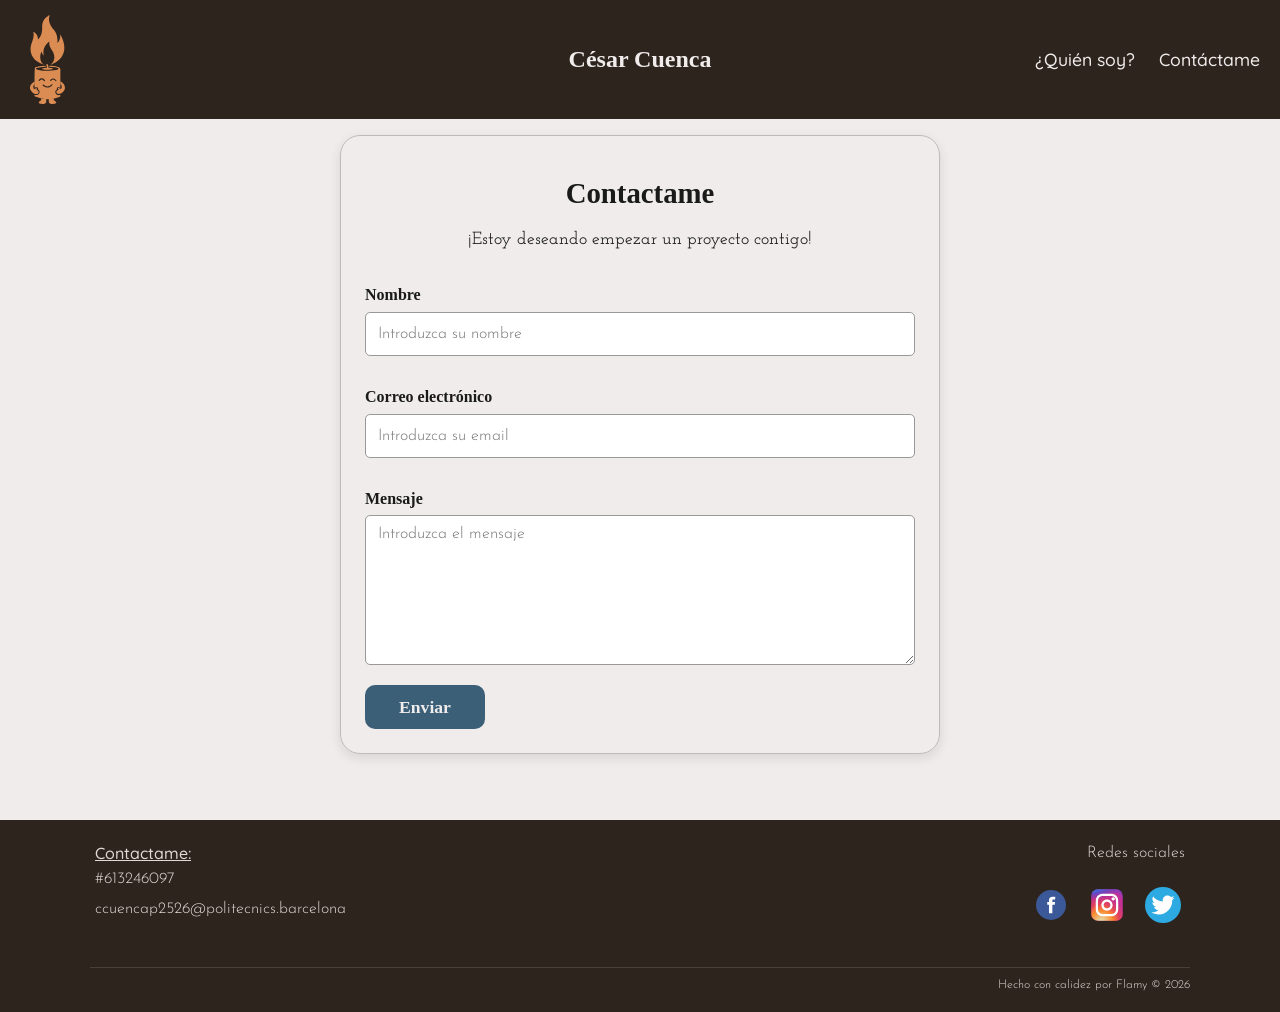
<file: formularioContactanos.html>
<!DOCTYPE html>
<html lang="es">

<head>
    <meta charset="UTF-8">
    <meta name="viewport" content="width=device-width, initial-scale=1.0">
    <title>Contáctanos — Esperanza Lumina</title>
    <meta name="description"
        content="Ponte en contacto con nosotros. Estamos deseando empezar un proyecto contigo.">
    <link rel="stylesheet" href="style.css">
</head>

<body>
    <header class="main-header">
    <div class="logo">
        <img src="imagenes/flamy.svg" alt="Logo Flamy" class="logo-img" width="59" height="150">
    </div>

    <h2 class="header-title">César Cuenca</h2>

    <button class="menu-toggle" id="menu-toggle" aria-label="Abrir menú de navegación" aria-expanded="false"
        aria-controls="nav-menu">
        ☰
    </button>

    <nav class="nav" id="nav-menu" aria-label="Navegación principal">
        <a href="index.html" class="botonNavegacion">¿Quién soy?</a>
        <a href="formularioContactanos.html" class="botonNavegacion">Contáctame</a>
    </nav>
</header>

    <main class="container">
        <section class="contactoPrincipalContenedor" aria-labelledby="contacto-heading">
            <div class="contacto-info">
                <h1 id="contacto-heading">Contactame</h1>
                <p>¡Estoy deseando empezar un proyecto contigo!</p>
            </div>

       
            <form
                action=""
                method="post"
                aria-label="Formulario de contacto">

                <div class="nombre">
                    <label for="txtNombre"><b>Nombre</b></label>
                    <input
                        type="text"
                        name="txtNombre"
                        id="txtNombre"
                        placeholder="Introduzca su nombre"
                        autocomplete="name"
                        required
                        aria-required="true">
                </div>

                <div class="nombre">
                    <label for="txtEmail"><b>Correo electrónico</b></label>
                    <input
                        type="email"
                        name="txtEmail"
                        id="txtEmail"
                        placeholder="Introduzca su email"
                        autocomplete="email"
                        required
                        aria-required="true">
                </div>

                <div class="mensaje">
                    <label for="txtMensaje"><b>Mensaje</b></label>
                    <textarea
                        name="txtMensaje"
                        id="txtMensaje"
                        placeholder="Introduzca el mensaje"
                        rows="8"
                        required
                        aria-required="true"></textarea>
                </div>

                <button type="submit" class="enviar">
                    <h2>Enviar</h2>
                </button>

            </form>
        </section>
    </main>
    <footer class="main-footer">
        <div class="footer-content">
            <a href="formularioContactanos.html" class="botonNavegacion">Contactame:</a>

            <div class="footer-brand">

                <p>#613246097</p>
                <p>ccuencap2526@politecnics.barcelona</p>
            </div>

            <div class="footer-socials">
                <p>Redes sociales</p>

                <div class="social-icons">
                    <a href="https://www.facebook.com/?locale=es_ES" target="_blank">
                        <img src="imagenes/facebook.svg" alt=" logo facebook">
                    </a>

                    <a href="https://www.instagram.com/" target="_blank">
                        <img src="imagenes/instagram.svg" alt="logo instagram">
                    </a>

                    <a href="">
                        <img src="imagenes/twiter.svg" alt="logo twiter">
                    </a>

                </div>
            </div>

        </div>

        <div class="final">
            <p><small>Hecho con calidez por Flamy &copy; 2026</small></p>
        </div>
    </footer>

    <script src="animacionJavaScript.js"></script>
</body>

</html>
</file>
<file: style.css>
@font-face {
    font-family: 'Quicksand';
    src: url('tipografia/Quicksand-Medium.ttf') format('truetype');
    font-display: swap;
}

@font-face {
    font-family: 'Josefin Sans';
    src: url('tipografia/JosefinSans-Light.ttf') format('truetype');
    font-display: swap;
}

@font-face {
    font-family: 'Josefin Slab';
    src: url('tipografia/JosefinSlab-Medium.ttf') format('truetype');
    font-display: swap;
}

@keyframes flamaViva {
    0% {
        transform: scale(1);
        filter: brightness(1);
    }

    50% {
        transform: scale(1.15);
        filter: brightness(1.3);
    }

    100% {
        transform: scale(1);
        filter: brightness(1);
    }
}

.logo-img {
    animation: flamaViva 2s infinite ease-in-out;
}

*,
*::before,
*::after {
    box-sizing: border-box;
    margin: 0;
    padding: 0;
}

body {
    background-color: #F0ECEC;
    color: #1a1a1a;
    line-height: 1.6;
    font-family: 'Quicksand', sans-serif;
}

/* CORRECCIÓN: se añade :focus-visible global para teclado */
:focus-visible {
    outline: 3px solid #5D7B93;
    outline-offset: 3px;
    border-radius: 3px;
}


.main-header {
    background-color: #2D241E;
    display: flex;
    justify-content: space-between;
    align-items: center;
    padding: 5px 20px;
    position: sticky;   
    top: 0;            
    z-index: 1000;     
}

.header-title {
    position: absolute;   
    left: 50%;
    transform: translateX(-50%);  
    color: #F0ECEC;
    font-family: 'Josefine Slabs';
  
    margin: 0;
    white-space: nowrap;  
    pointer-events: none; 
}

.logo {
    width: 35px;
    height: auto;
    margin-left: 10px;
    padding: 10px 0;
    display: flex;
    align-items: center;
}

.logo-img {
    width: 35px;
    height: auto;
}


.botonNavegacion {
    color: #F0ECEC;
    font-family: 'Quicksand', sans-serif;
    text-decoration: none;
    margin-left: 20px;
    font-size: 1.1rem;
    transition: text-decoration 0.2s;
}

.botonNavegacion:hover,
.botonNavegacion:focus-visible {
    text-decoration: underline;
}

.menu-toggle {
    display: none;
    background: none;
    border: none;
    color: #F0ECEC;
    font-size: 2rem;
    cursor: pointer;
    min-width: 44px;
    min-height: 44px;
    align-items: center;
    justify-content: center;
}


@media (max-width: 768px) {
    .menu-toggle {
        display: flex;
    }

    .nav {
        display: none;
        flex-direction: column;
        position: absolute;
        top: 100%;
        right: 0;
        background-color: #2D241E;
        width: 160px;
        padding: 0.75rem 1rem;
        border-bottom-left-radius: 8px;
        box-shadow: -2px 5px 10px rgba(0, 0, 0, 0.3);
        z-index: 100;
    }

    .nav.active {
        display: flex;
    }

    .botonNavegacion {
        margin: 6px 0;
        font-size: 1rem;
        padding: 8px 4px;
        display: block;
    }
}


.container {
    padding: 1rem;
    max-width: 900px;
    margin: 0 auto;
}

.hero h1 {
    color: #1a1a1a;
    font-family: 'Josefin Slab', serif;
    text-align: center;
    margin-top: 10px;
    margin-bottom: 10px;
    font-size: 2rem;
}

.subtitle {
    margin-top: 10px;
    margin-bottom: 10px;
    color: #1a1a1a;
    text-align: center;
    font-family: 'Josefin Sans', sans-serif;
    font-size: 1.2rem;
}

.containerQuienSoy {
    border: 1px solid rgba(0, 0, 0, 0.15);
    display: flex;
    flex-direction: column;
    margin: 30px 0;
    padding: 20px;
    align-items: center;
    justify-content: center;
    border-radius: 10px;
    box-shadow: 0 4px 12px rgba(0, 0, 0, 0.1);
}

.miFoto {
    width: 180px;
    height: 180px;
    flex-shrink: 0;
    margin-bottom: 20px;
}

.miFoto img {
    height: 100%;
    width: 100%;
    border-radius: 50%;
    object-fit: cover;
}

.textoQuienSoy {
    color: #1a1a1a;
    font-family: 'Josefin Sans', sans-serif;
    text-align: left;
    border: 1px solid rgba(0, 0, 0, 0.12);
    border-radius: 10px;
    box-shadow: 0 2px 8px rgba(0, 0, 0, 0.08);
    padding: 12px 16px;
    line-height: 1.7;
}

.mision,
.vision {
    border: 1px solid rgba(0, 0, 0, 0.12);
    box-shadow: 0 2px 8px rgba(0, 0, 0, 0.08);
    margin-bottom: 30px;
    border-radius: 8px;
    overflow: hidden;
}

.mision h2,
.vision h2 {
    font-family: 'Josefin Slabs';
    color: #1a1a1a;
    padding: 10px 14px;
    background-color: rgba(0, 0, 0, 0.04);
    border-bottom: 1px solid rgba(0, 0, 0, 0.08);
}

.mision p,
.vision p {
    color: #1a1a1a;
    font-family: 'Josefin Sans';
    text-align: left;
    margin-bottom: 15px;
    padding: 12px 14px;
    line-height: 1.7;
}

.github {
    border-radius: 10px;
    border: 1px solid rgba(0, 0, 0, 0.12);
    box-shadow: 0 2px 8px rgba(0, 0, 0, 0.08);
    margin-bottom: 30px;
}

.github h2 {
    margin-top: 10px;
    font-family: 'Josefin Slabs';
    color: #1a1a1a;
    text-align: center;
    padding: 5px;
}

.botonGitHub {
    margin: 10px 60px 20px;
    padding: 10px;
    background-color: #3a5f77;
    border-radius: 10px;
    display: flex;
    justify-content: center;
    align-items: center;
    gap: 15px;
    min-height: 44px;
    transition: background-color 0.2s;
}

.botonGitHub:hover {
    background-color: #2d4d61;
}

.botonGitHub a {
    text-decoration: none;
    display: flex;
    align-items: center;
    justify-content: center;
    width: 100%;
}

.botonGitHub a h2 {
    color: #F0ECEC;
    font-family: 'Josefine Slabs';
    margin: 0;
    padding: 0;
    line-height: 1;
}

.herramientas {
    border-radius: 10px;
    border: 1px solid rgba(0, 0, 0, 0.12);
    box-shadow: 0 2px 8px rgba(0, 0, 0, 0.08);
    margin-bottom: 30px;
    overflow: hidden;
    transition: max-height 0.6s ease;
}


.herramientas {
    border-radius: 10px;
    border: 1px solid rgba(0, 0, 0, 0.12);
    box-shadow: 0 2px 8px rgba(0, 0, 0, 0.08);
    margin-bottom: 30px;
    overflow: hidden;
    padding-bottom: 10px;
}

.tituloHerramientas {
    text-align: center;
    padding: 10px;
    margin: 10px 0;
    color: #1a1a1a;
    font-family: 'Josefin Slabs';
}

.cinta-wrapper {
    overflow: hidden;
    padding: 10px 0;
    mask-image: linear-gradient(to right, transparent, black 8%, black 92%, transparent);
    -webkit-mask-image: linear-gradient(to right, transparent, black 8%, black 92%, transparent);
}

.cinta-track {
    display: flex;
    gap: 20px;
    list-style: none;
    padding: 0;
    margin: 0;
    width: max-content;
    animation: cinta-scroll 14s linear infinite;
}

.cinta-track:hover {
    animation-play-state: paused;
}

@keyframes cinta-scroll {
    0% {
        transform: translateX(0);
    }

    100% {
        transform: translateX(-50%);
    }
}

.cardHerramienta {
    width: 100px;
    height: 100px;
    flex-shrink: 0;
    border: 1px solid rgba(0, 0, 0, 0.12);
    background-color: #F0ECEC;
    border-radius: 10px;
    display: flex;
    align-items: center;
    justify-content: center;
    transition: transform 0.3s, box-shadow 0.3s;
}

.cardHerramienta:hover {
    transform: translateY(-4px);
    box-shadow: 0 4px 12px rgba(0, 0, 0, 0.15);
}

.cardHerramienta img {
    height: 80%;
    width: 80%;
    object-fit: contain;
}


/* */

.videoExplicacionJuego {
    border-radius: 10px;
    border: 1px solid rgba(0, 0, 0, 0.12);
    box-shadow: 0 2px 8px rgba(0, 0, 0, 0.08);
    margin-bottom: 30px;
}

.videoExplicacionJuego h2 {
    padding: 10px;
    margin-top: 10px;
    color: #1a1a1a;
    font-family: 'Josefin Slabs';
}

.videoExplicacionJuego video {
    border-radius: 0 0 10px 10px;
    width: 100%;
    display: block;
}


.imagenJuego {
    border-radius: 10px;
    border: 1px solid rgba(0, 0, 0, 0.12);
    box-shadow: 0 2px 8px rgba(0, 0, 0, 0.08);
    margin-bottom: 30px;
    overflow: hidden;
}

.imagenJuego h2 {
    padding: 10px 20px;
    margin-top: 10px;
    color: #1a1a1a;
   font-family: 'Josefin Slabs';
}

.imagenJuego p {
    color: #1a1a1a;
    font-family: 'Josefin Sans', sans-serif;
    text-align: left;
    margin-bottom: 15px;
    padding: 10px 20px;
    line-height: 1.7;
}


.imagenJuego img {
    display: block;
    width: 100%;
    height: 250px;
    object-fit: cover;
    padding: 0 10px;
    box-sizing: border-box;
}


.contenedor-slider {
    position: relative;
    width: 100%;
    max-width: 500px;
    height: 300px;
    margin: auto;
    overflow: hidden;
}

.contenedor-slider img {
    width: 100%;
    height: 100%;
    display: block;
    border-radius: 8px;
}


.btn-slider {
    position: absolute;
    top: 50%;
    transform: translateY(-50%);
    background-color: rgba(0, 0, 0, 0.5);
    color: white;
    border: none;
    padding: 10px;
    cursor: pointer;
    border-radius: 50%;
    z-index: 10;
}

.prev {
    left: 10px;
}

.next {
    right: 10px;
}

.btn-slider:hover {
    background-color: rgba(0, 0, 0, 0.8);
}


.juego {
    display: flex;
    margin: 10px 0;
    justify-content: space-around;
    gap: 12px;
}

.jugar,
.descargar {
    border-radius: 10px;
    background-color: #3a5f77;
    padding: 10px;
    width: 130px;
    border: none;
    box-shadow: 0 3px 8px rgba(0, 0, 0, 0.15);
    min-height: 44px; 
    display: flex;
    align-items: center;
    justify-content: center;
    transition: background-color 0.2s, transform 0.1s;
    cursor: pointer;
}

.jugar:hover,
.descargar:hover {
    background-color: #2d4d61;
}

.jugar:active,
.descargar:active {
    transform: translateY(2px);
}

.jugar a,
.descargar a {
    text-decoration: none;
    display: flex;
    align-items: center;
    justify-content: center;
    width: 100%;
    height: 100%; 
    color: #F0ECEC;
    font-family: 'Josefin Slabs';
    font-size: 1.5rem;
    font-weight: bold;
    text-align: center;
}

.identidad-manual {
    margin-top: 30px;
    padding: 10px;
    border-radius: 10px;
    box-shadow: 0 3px 8px rgba(0, 0, 0, 0.15);
}

.identidad-manual h2 {
    color: #1a1a1a;
font-family: 'Josefin Slabs';
    padding-left: 10px;
}

.identidad-manual p {
    color: #1a1a1a;
    font-family: 'Josefin Sans';
    padding-left: 10px;
}

.manual {
    background-color: #3a5f77;
    margin: 10px; 
    padding: 10px;
    width: 140px;
    border-radius: 10px;
    text-align: center;
}


.manual a {
    display: block; 
    font-family: 'Josefin Slabs';
    font-size: 1.5rem;
    font-weight: bold; 
    color: #F0ECEC;
    text-decoration: none;
    
}


.manual:hover {
    background-color: #2c495c;
    transition: background-color 0.3s ease;
}

#juego-overlay {
    display: none;
    position: fixed;
    inset: 0;
    background: rgba(0, 0, 0, 0.85);
    z-index: 9999;
    justify-content: center;
    align-items: center;
}

#juego-overlay.activo {
    display: flex;
}

#juego-modal {
    position: relative;
    width: 800px;
    height: 600px;
}

#btnCerrarJuego {
    position: absolute;
    top: -40px;
    right: 0;
    background: none;
    border: none;
    color: white;
    font-size: 28px;
    cursor: pointer;
    z-index: 10000;
}

#container {
    width: 800px;
    height: 600px;
    transform-origin: center center;
}

/* FORMULARIO DE CONTACTO */

.contactoPrincipalContenedor {
    border: 1px solid #c0b9b9;
    box-shadow: 0 4px 12px rgba(0, 0, 0, 0.1);
    border-radius: 20px;
    padding: 24px;
    max-width: 600px;
    margin: 0 auto;
}

.contacto-info {
    flex: 1;
    text-align: center;
    margin-bottom: 20px;
}

.contacto-info h1 {
    color: #1a1a1a;
  font-family: 'Josefin Slabs';
    margin: 10px 0;
    font-size: 1.8rem;
}

.contacto-info p {
    font-family: 'Josefin Slab', serif;
    color: #1a1a1a;
    font-size: 1.1rem;
    margin: 10px 0;
}

.nombre {
    margin-top: 10px;
    display: flex;
    flex-direction: column;
}

.nombre label {
    margin: 8px 0 4px;
    color: #1a1a1a;
  font-family: 'Josefin Slabs';
    font-size: 1rem;
    font-weight: 600;
}

.nombre input {
    padding: 10px 12px;
    border: 1px solid #999;
    border-radius: 5px;
    color: #1a1a1a;
    font-family: 'Josefin Sans', sans-serif;
    margin-bottom: 10px;
    font-size: 1rem;
    min-height: 44px;
    transition: border-color 0.2s;
}

.nombre input:focus {
    border-color: #3a5f77;
    outline: none;
    box-shadow: 0 0 0 3px rgba(58, 95, 119, 0.25);
}

.mensaje {
    width: 100%;
    display: flex;
    flex-direction: column;
    margin-top: 10px;
}

.mensaje label {
    color: #1a1a1a;
    font-size: 1rem;
font-family: 'Josefin Slabs';
    margin: 8px 0 4px;
    font-weight: 600;
}

.mensaje textarea {
    padding: 10px 12px;
    border: 1px solid #999;
    border-radius: 5px;
    font-family: 'Josefin Sans', sans-serif;
    margin-bottom: 10px;
    font-size: 1rem;
    transition: border-color 0.2s;
    resize: vertical;
}

.mensaje textarea:focus {
    border-color: #3a5f77;
    outline: none;
    box-shadow: 0 0 0 3px rgba(58, 95, 119, 0.25);
}

.terminos {
    display: flex;
    align-items: center;
    gap: 8px;
    margin-top: 5px;
    margin-bottom: 16px;
    padding: 10px 0;
    font-family: 'Quicksand', sans-serif;
    font-size: 0.95rem;
    color: #1a1a1a;
}

.terminos input[type="checkbox"] {
    width: 20px;
    height: 20px;
    cursor: pointer;
    flex-shrink: 0;
    accent-color: #3a5f77;
}

.terminos label a {
    color: #3a5f77;
    text-decoration: underline;
}

.terminos label a:hover {
    color: #2d4d61;
}

.enviar {
    margin-top: 10px;
    background-color: #3a5f77;
    border-radius: 10px;
    border: none;
    cursor: pointer;
    min-height: 44px;
    min-width: 120px;
    transition: background-color 0.2s, transform 0.1s;
}

.enviar:hover {
    background-color: #2d4d61;
}

.enviar:active {
    transform: translateY(2px);
}

.enviar h2 {
    padding: 10px 30px;
    font-family: 'Josefine Slabs';
    color: #F0ECEC;
    font-size: 1.1rem;
}

/* FOOTER */
.main-footer {
    background-color: #2D241E;
    color: #E0D9D4;
    padding: 16px 16px 16px 0;
    margin-top: 16px;
    text-align: center;
}

.footer-brand p,
.footer-socials p {
    padding-bottom: 4px;
    font-family: 'Josefin Sans', sans-serif;
    color: #E0D9D4;
}

.main-footer .botonNavegacion {
    color: #E0D9D4;
    text-decoration: underline;
    font-size: 1rem;
}

.main-footer .botonNavegacion:hover {
    color: #ffffff;
}

.social-icons {
    display: flex;
    flex-wrap: wrap;
    justify-content: space-evenly;
    margin: 5px;
}


.social-icons a {
    display: inline-flex;
    align-items: center;
    justify-content: center;
    min-width: 44px;
    min-height: 44px;
    border-radius: 50%;
    transition: background-color 0.2s;
}

.social-icons a:hover {
    background-color: rgba(255, 255, 255, 0.1);
}

.social-icons img {
    width: 36px;
    height: 36px;
    margin: 4px;
    transition: transform 0.1s ease;
}

.social-icons a:active img {
    transform: scale(0.9) translateY(2px);
}

.final {
    color: #E0D9D4;
    font-family: 'Josefin Sans', sans-serif;
    margin-top: 12px;
    font-size: 0.9rem;
}

@media (min-width: 769px) {

    /* FOOTER PARA ESCRITORIO (PC)  */

    .main-footer {
        padding-right: 40px;
        padding-left: 40px;
        margin-top: 50px;

    }

    .footer-content {
        display: grid;
        grid-template-columns: 1fr 1fr;
        padding: 5px;
        max-width: 1100px;
        margin: 0 auto;
        align-items: start;

    }

    .main-footer .botonNavegacion {
        grid-column: 1;
        margin-left: 0;
     
        text-align: left;
        display: block;

    }

    .footer-brand {
        grid-column: 1;
        text-align: left;
    }

    .footer-brand p {
        text-align: left;
        padding-bottom: 4px;
    }

    .footer-socials {
        grid-column: 2;
        grid-row: 1 / span 2;
        display: flex;
        flex-direction: column;
        align-items: flex-end;
        text-align: right;
    }

    .footer-socials p {
        text-align: right;
        margin-bottom: 12px;
    }

    .social-icons {
        display: flex;
        justify-content: flex-end;
        gap: 12px;
        margin: 0;
    }

    .final {
        margin-top: 35px;
        border-top: 1px solid rgba(224, 217, 212, 0.15);
        padding-top: 5px;
        text-align: right;
        max-width: 1100px;
        margin-left: auto;
        margin-right: auto;
    }
}
</file>
